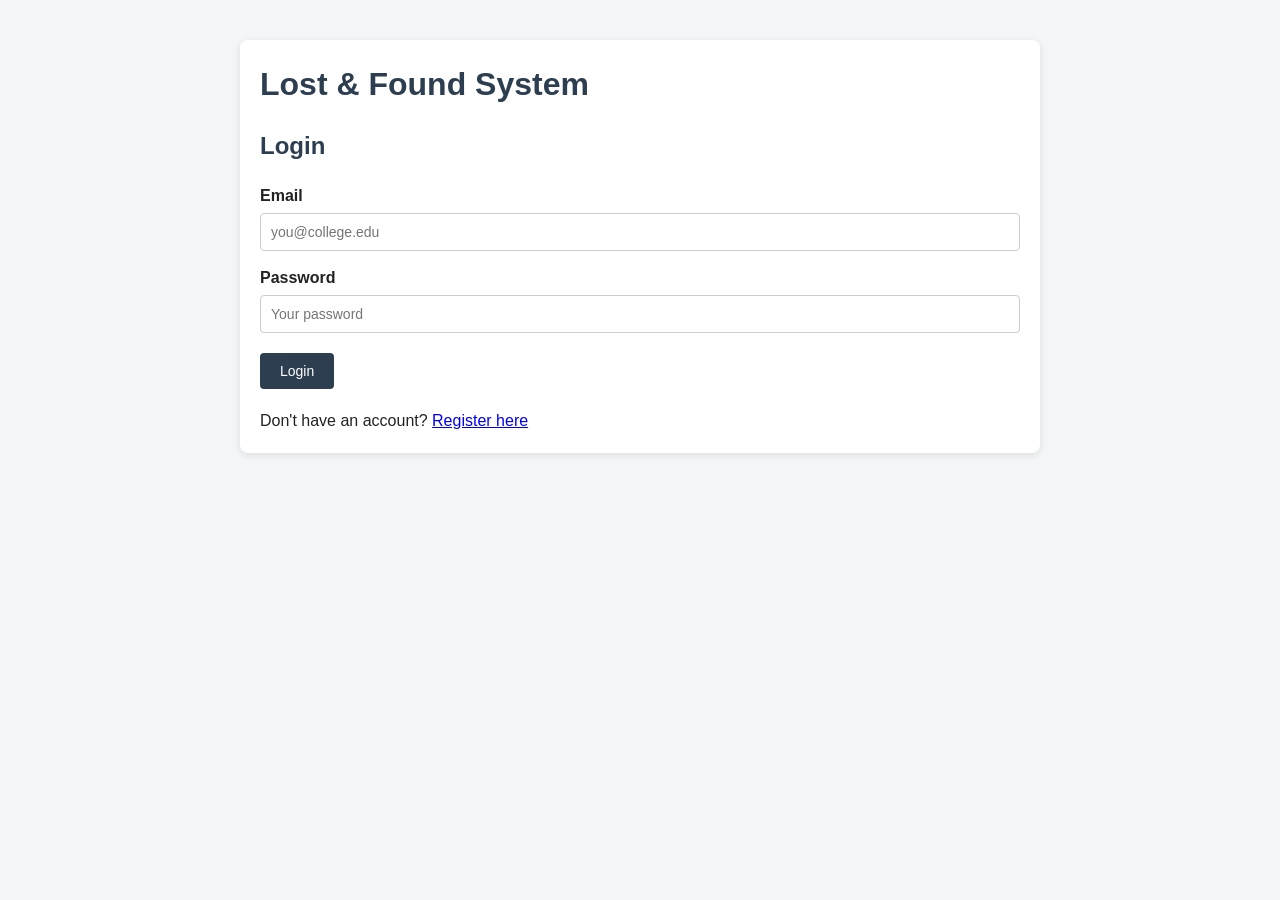
<file: lost-and-found-frontend/index.html>
<!DOCTYPE html>
<html lang="en">
<head>
    <meta charset="UTF-8">
    <title>Lost & Found - Login</title>
    <link rel="stylesheet" href="css/style.css">
</head>
<body>
<div class="container">
    <h1>Lost & Found System</h1>

    <div id="login-section">
        <h2>Login</h2>
        <label for="login-email">Email</label>
        <input type="email" id="login-email" placeholder="you@college.edu">

        <label for="login-password">Password</label>
        <input type="password" id="login-password" placeholder="Your password">

        <button onclick="handleLogin()">Login</button>
        <p id="login-error" class="error"></p>

        <p style="margin-top: 20px;">
            Don't have an account?
            <a href="#" onclick="toggleForms()">Register here</a>
        </p>
    </div>

    <div id="register-section" style="display: none;">
        <h2>Register</h2>
        <label for="register-name">Full Name</label>
        <input type="text" id="register-name" placeholder="Jane Student">

        <label for="register-email">Email</label>
        <input type="email" id="register-email" placeholder="you@college.edu">

        <label for="register-password">Password</label>
        <input type="password" id="register-password" placeholder="Choose a password">

        <label for="register-studentid">Student ID</label>
        <input type="text" id="register-studentid" placeholder="ST001">

        <button onclick="handleRegister()">Register</button>
        <p id="register-error" class="error"></p>

        <p style="margin-top: 20px;">
            Already have an account?
            <a href="#" onclick="toggleForms()">Login here</a>
        </p>
    </div>
</div>

<script src="js/api.js"></script>
<script src="js/auth.js"></script>
</body>
</html>
</file>
<file: lost-and-found-frontend/css/style.css>
* {
    box-sizing: border-box;
    margin: 0;
    padding: 0;
}

body {
    font-family: Arial, sans-serif;
    background-color: #f4f6f8;
    color: #222;
    line-height: 1.5;
}

.container {
    max-width: 800px;
    margin: 40px auto;
    padding: 20px;
    background: white;
    border-radius: 8px;
    box-shadow: 0 2px 8px rgba(0,0,0,0.1);
}

h1, h2 {
    margin-bottom: 20px;
    color: #2c3e50;
}

label {
    display: block;
    margin-top: 15px;
    margin-bottom: 5px;
    font-weight: bold;
}

input, textarea, select {
    width: 100%;
    padding: 10px;
    border: 1px solid #ccc;
    border-radius: 4px;
    font-size: 14px;
}

button {
    margin-top: 20px;
    padding: 10px 20px;
    background-color: #2c3e50;
    color: white;
    border: none;
    border-radius: 4px;
    cursor: pointer;
    font-size: 14px;
}

button:hover {
    background-color: #1a252f;
}

.error {
    color: #c0392b;
    margin-top: 10px;
}

.success {
    color: #27ae60;
    margin-top: 10px;
}

nav {
    background-color: #2c3e50;
    padding: 15px 20px;
    margin-bottom: 20px;
}

nav a {
    color: white;
    text-decoration: none;
    margin-right: 20px;
    font-size: 14px;
}

nav a:hover {
    text-decoration: underline;
}

.card {
    border: 1px solid #ddd;
    border-radius: 6px;
    padding: 15px;
    margin-bottom: 15px;
}

.status-pending { color: #e67e22; font-weight: bold; }
.status-approved { color: #27ae60; font-weight: bold; }
.status-rejected { color: #c0392b; font-weight: bold; }
.status-available { color: #2980b9; font-weight: bold; }
.status-returned { color: #7f8c8d; font-weight: bold; }
</file>
